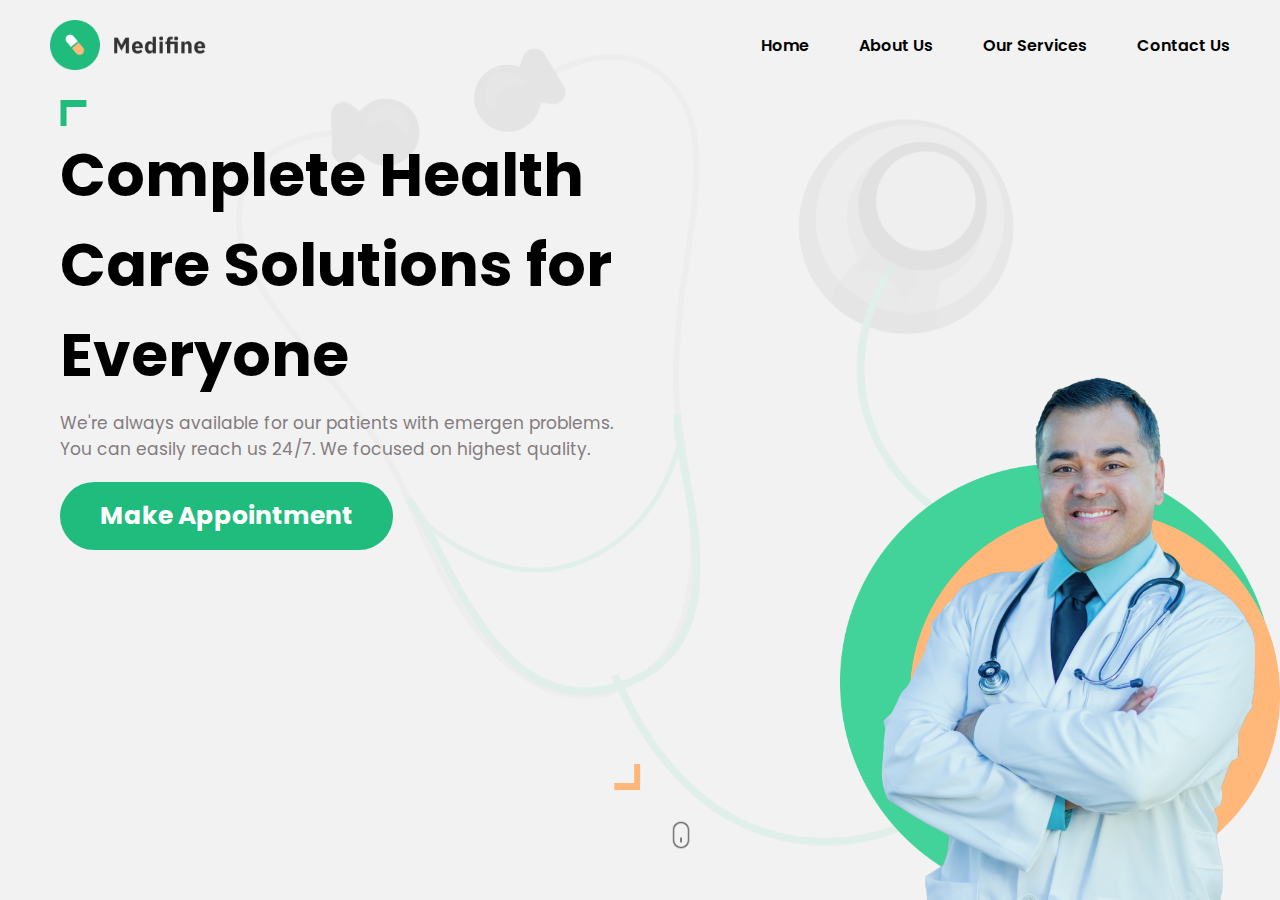
<file: index.html>
<!DOCTYPE html>
<html lang="en">
<head>
    <meta charset="UTF-8">
    <meta http-equiv="X-UA-Compatible" content="IE=edge">
    <meta name="viewport" content="width=device-width, initial-scale=1.0">
    <title>Medifine</title>

    <!-- linking the CSS file -->
    <link rel="stylesheet" href="style.css">

    <!-- google font -->
    <link rel="preconnect" href="https://fonts.googleapis.com">
<link rel="preconnect" href="https://fonts.gstatic.com" crossorigin>
<link href="https://fonts.googleapis.com/css2?family=Poppins:wght@200;300;400;500;600;700;800;900&display=swap" rel="stylesheet">
</head>
<body>

    <!--=========================
    =============Header==========
    ==========================-->
    <header>
        <nav>
            <img src="./images/logo.png" alt="Logo">
            <ul>
                <li><a href="#">Home</a></li>
                <li><a href="./aboutUs/aboutUs.html">About Us</a></li>
                <li><a href="#">Our Services</a></li>
                <li><a href="./contact/contact.html">Contact Us</a></li>
            </ul>
        </nav>
    </header>

    <!--===========================
    ============section============
    ============================-->

    <section>
        <img src="./images/topAngle.png" alt="" id="topAngle">
        <div class="text">
            <h1>Complete Health Care Solutions for Everyone</h1>
            <p>We're always available for our patients with emergen problems. You can easily reach us 24/7. We focused on highest quality.</p>
            <button>Make Appointment</button>
        </div>
        <img src="./images/bottomAngle.png" alt="" id="bottomAngle">
        <img src="./images/mouse.png" alt="" id="mouse">
        <div>
            <img src="./images/greenBox.png" alt="" id="greenBox">
            <img src="./images/yellowBox.png" alt="" id="yellowBox">
            <img src="./images/doctor.png" alt="" id="doctor">
        </div>
    </section>
</body>
</html>
</file>
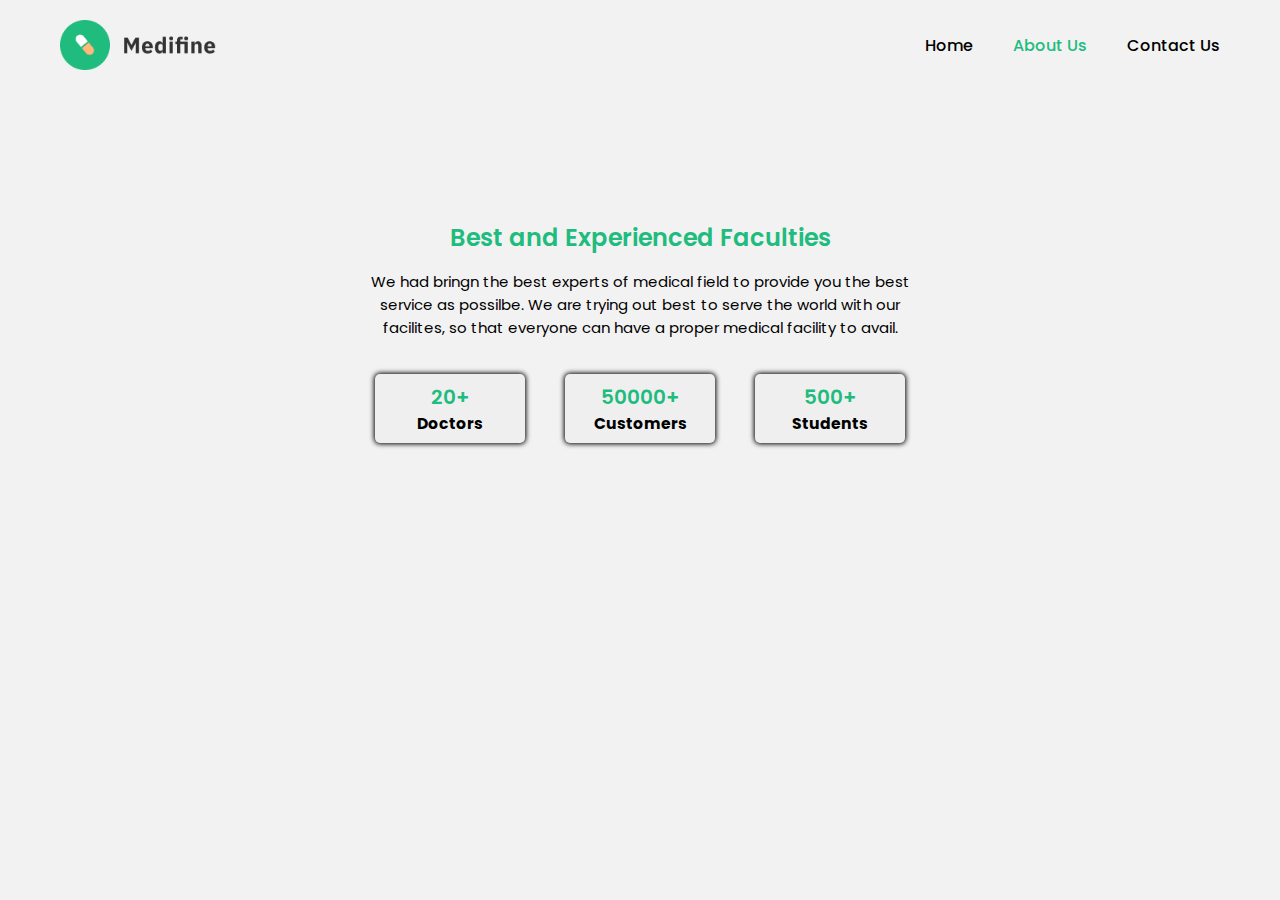
<file: aboutUs/aboutUs.html>
<!DOCTYPE html>
<html lang="en">

<head>
    <meta charset="UTF-8">
    <meta http-equiv="X-UA-Compatible" content="IE=edge">
    <meta name="viewport" content="width=device-width, initial-scale=1.0">
    <title>About Us</title>
    <!-- linking css file -->
    <link rel="stylesheet" href="style.css">

    <!-- adding google font -->
    <link rel="preconnect" href="https://fonts.googleapis.com">
    <link rel="preconnect" href="https://fonts.gstatic.com" crossorigin>
    <link href="https://fonts.googleapis.com/css2?family=Poppins:wght@200;300;400;500;600;700;800;900&display=swap"
        rel="stylesheet">
</head>

<body>
    <!--=========================
    =============nav=============
    ==========================-->


    <nav>
        <img src="./logo.png" alt="Logo">
        <ul>
            <li><a href="#">Home</a></li>
            <li><a href="#" id="aboutUs">About Us</a></li>
            <li><a href="#">Contact Us</a></li>
        </ul>
    </nav>


    <!--===========================
    ============section============
    ============================-->

    <section>
        <h2>Best and Experienced Faculties</h2>
        <p>We had bringn the best experts of medical field to provide you the best service as possilbe. We are trying
            out best to serve the world with our facilites, so that everyone can have a proper medical facility to
            avail.</p>
        <div>
            <button>
                <h2>20+</h2>
                <h3>Doctors</h3>
            </button>
            <button>
                <h2>50000+</h2>
                <h3>Customers</h3>
            </button>
            <button>
                <h2>500+</h2>
                <h3>Students</h3>
            </button>
        </div>
    </section>
</body>

</html>
</file>
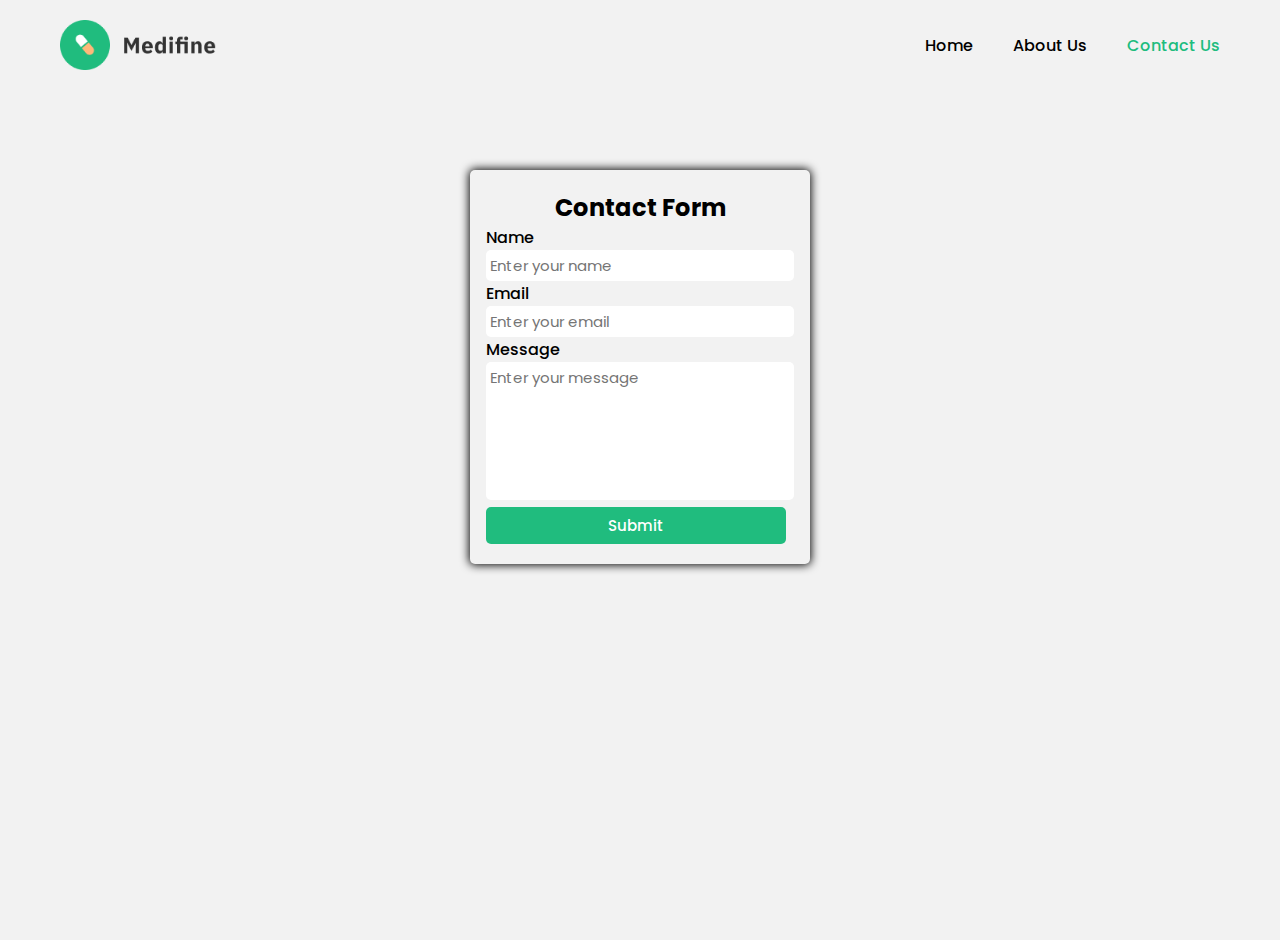
<file: contact/contact.html>
<!DOCTYPE html>
<html lang="en">

<head>
    <meta charset="UTF-8">
    <meta http-equiv="X-UA-Compatible" content="IE=edge">
    <meta name="viewport" content="width=device-width, initial-scale=1.0">
    <title>Contact Us</title>

    <!-- linking the css file -->
    <link rel="stylesheet" href="style.css">

    <!-- adding google font -->
    <link rel="preconnect" href="https://fonts.googleapis.com">
    <link rel="preconnect" href="https://fonts.gstatic.com" crossorigin>
    <link href="https://fonts.googleapis.com/css2?family=Poppins:wght@200;300;400;500;600;700;800;900&display=swap"
        rel="stylesheet">
</head>

<body>
    <nav>
        <img src="./logo.png" alt="LOGO">
        <ul>
            <li><a href="#">Home</a></li>
            <li><a href="#">About Us</a></li>
            <li><a href="#" id="contactUs">Contact Us</a></li>
        </ul>
    </nav>
    <div>
        <h2>Contact Form</h2>
        <form action="">
            <label>Name <br><input type="text" placeholder="Enter your name"></label><br>
            <label>Email <br><input type="email" name="" placeholder="Enter your email"></label><br>
            <label>Message <br><textarea  id="message"  placeholder="Enter your message"></textarea></label><br>
            <input type="submit" name="Submit" id="submit">
        </form>
    </div>
</body>

</html>
</file>
<file: style.css>
*{
    margin: 0;
    padding: 0;
    font-family: 'Poppins', sans-serif;
}
body{
    position: relative;
    padding: 0 50px;
    background-image: url(./images/stethoscope.png), linear-gradient(rgb(0, 0, 0,0.05), rgb(0, 0, 0,0.05));
    background-size: contain;
    background-repeat: no-repeat;
    background-position: center center;
    min-height: 100vh;
}
a{
    text-decoration: none;
    color: black;
}

nav{
    padding-top: 20px;
    display: flex;
    align-items: center;
    justify-content: space-between;
}
header nav ul{
    display: flex;
    gap: 50px;
}
header nav ul li{
    list-style: none;

}
header nav ul li a{
    font-weight: 600;
    transition: 0.2s;
}
header nav ul li a:hover{
    color: #20BC7E;
}
header nav img{
    height: 50px;
}

/* ============================
============section============
============================ */

section{

    padding: 60px 10px;
}
section img{
    position: absolute;
}
.text{
 width: 50%;
}
section  h1{
    font-size: 60px;
}
section p{
    margin-top: 10px;
    color: #837C80;
    font-size: 17px;
}
section button{
    background-color: #20BC7E;
    border: transparent;
    padding: 15px 40px;
    border-radius: 50px;
    font-size: 25px;
    font-weight: 700;
    color: white;
    margin-top: 20px;
}
#topAngle{
    top: 100px;
}
#bottomAngle{
    left: 48%;
    bottom: 110px;
}
#mouse{
    height: 30px;
    left: 52%;
    bottom: 50px;
}
#greenBox{
    width: 430px;
    bottom: 0;
    right: 10px;
}
#yellowBox{
    width: 370px;
    bottom: 20px;
    right: 0;
}
#doctor{
    bottom: 0;
    right: 25px;
    width: 400px;
}
</file>
<file: aboutUs/style.css>
*{
    margin: 0;
    padding: 0;
    font-family: 'Poppins', sans-serif;
}
body{
    min-height: 100vh;
    padding: 0 60px;
    background-color: #F2F2F2;
}
nav{
    display: flex;
    justify-content: space-between;
    align-items: center;
    padding-top: 20px;
}
ul{
    display: flex;
    gap: 40px;
}
li{
    list-style: none;
}
a{
    text-decoration: none;
    color: black;
    font-weight: 500;
    transition: 0.2s;
}
#aboutUs{
    color: #20BC7E;
}
a:hover{
    color: #20BC7E;
}
nav img{
    height: 50px;
}
section{
    display: flex;
    flex-direction: column;
    width: 700px;
    align-items: center;
    margin-inline: auto;
    margin-top: 150px;
}
section p{
    width: 550px;
    text-align: center;
    margin-top: 15px;
    font-size: 15px;
}
section h2{
    color: #20BC7E;
    font-weight: 600;
}
div{
    margin-top: 35px;
    display: flex;
    gap: 40px;
}
div button{
    width: 150px;
    padding: 8px 0;
    border-width: 0;
    box-shadow: 0 0 5px 1px black;
    border-radius: 5px;
}
</file>
<file: contact/style.css>
*{
    margin: 0;
    padding: 0;
    font-family: 'Poppins', sans-serif;
}
body{
    min-height: 100vh;
    padding: 20px 60px;
    background-color: #F2F2F2;
}
nav{
    display: flex;
    justify-content: space-between;
    align-items: center;
}
ul{
    display: flex;
    gap: 40px;
}
li{
    list-style: none;
}
a{
    text-decoration: none;
    color: black;
    font-weight: 500;
    transition: 0.2s;
}
#contactUs{
    color: #20BC7E;
}
a:hover{
    color: #20BC7E;
}
nav img{
    height: 50px;
}
div{
    width: 300px;
    margin-inline: auto;
    margin-top: 100px;
    display: flex;
    flex-direction: column;
    align-items: center;
    padding: 20px ;
    border-radius: 5px;
    box-shadow: 0 0 10px 1px black;
}
input{
    border-width: 0;
    border-radius: 5px;
    width: 300px;
    padding: 4px;
    font-size: 15px;
}
label{
    font-size: 16px;
    font-weight: 500;
}
#submit{
    background-color: #20BC7E;
    color: white;
    font-weight: 500;
    padding: 7px 0;
}
#message{
    width: 300px;
    height: 130px;  
    border-width: 0;
    border-radius: 5px;
    resize: none;
    font-size: 15px;
    padding: 4px;
}
</file>
